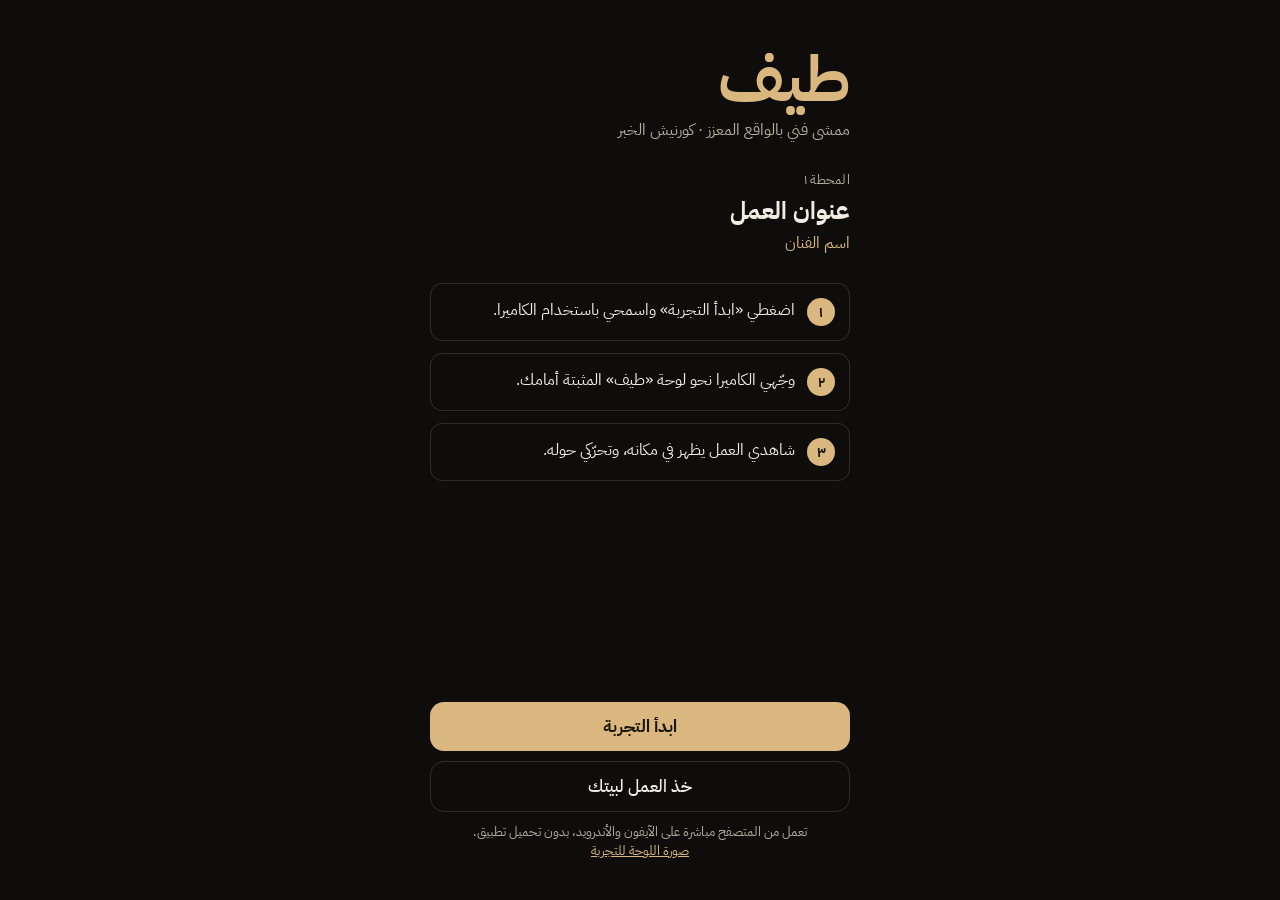
<file: index.html>
<!doctype html>
<html lang="ar" dir="rtl">
<head>
  <meta charset="utf-8" />
  <meta name="viewport" content="width=device-width, initial-scale=1, viewport-fit=cover" />
  <title>طيف | ممشى فني بالواقع المعزز</title>
  <meta name="theme-color" content="#0e0d0b" />
  <link rel="stylesheet" href="style.css" />
  <script src="config.js"></script>
</head>
<body>
  <main class="landing">
    <header>
      <h1 class="brand">طيف</h1>
      <p class="tagline">ممشى فني بالواقع المعزز · كورنيش الخبر</p>
    </header>

    <section class="station">
      <div class="station-label" id="station-label">المحطة ١</div>
      <h2 id="title"></h2>
      <p class="artist" id="artist"></p>
    </section>

    <ol class="steps">
      <li><span class="n">١</span><span>اضغطي «ابدأ التجربة» واسمحي باستخدام الكاميرا.</span></li>
      <li><span class="n">٢</span><span>وجّهي الكاميرا نحو لوحة «طيف» المثبتة أمامك.</span></li>
      <li><span class="n">٣</span><span>شاهدي العمل يظهر في مكانه، وتحرّكي حوله.</span></li>
    </ol>

    <div class="actions">
      <a class="btn" href="ar.html" onclick="tayfTrack('start')">ابدأ التجربة</a>
      <a class="btn ghost" href="home.html">خذ العمل لبيتك</a>
      <p class="fineprint">
        تعمل من المتصفح مباشرة على الآيفون والأندرويد، بدون تحميل تطبيق.
        <br /><a href="assets/card.png" target="_blank">صورة اللوحة للتجربة</a>
      </p>
    </div>
  </main>

  <script>
    const a = window.TAYF.artwork;
    document.getElementById("title").textContent = a.title;
    document.getElementById("artist").textContent = a.artist;
    tayfTrack("landing_view", { ref: document.referrer || "qr" });
  </script>
</body>
</html>
</file>
<file: style.css>
@import url("https://fonts.googleapis.com/css2?family=IBM+Plex+Sans+Arabic:wght@400;500;700&display=swap");

:root {
  --bg: #0e0d0b;
  --ink: #f3ece0;
  --muted: #b8ad9b;
  --sand: #d9b77e;
  --sand-deep: #b38b4d;
  --line: rgba(243, 236, 224, 0.14);
  --card: rgba(20, 18, 15, 0.86);
}

* { box-sizing: border-box; }

html, body {
  margin: 0;
  background: var(--bg);
  color: var(--ink);
  font-family: "IBM Plex Sans Arabic", system-ui, sans-serif;
  -webkit-font-smoothing: antialiased;
}

a { color: var(--sand); }

.btn {
  display: block;
  width: 100%;
  padding: 16px 20px;
  border: 0;
  border-radius: 14px;
  background: var(--sand);
  color: #1a140a;
  font: 700 17px/1 "IBM Plex Sans Arabic", sans-serif;
  text-align: center;
  text-decoration: none;
  cursor: pointer;
}
.btn.ghost {
  background: transparent;
  color: var(--ink);
  border: 1px solid var(--line);
  font-weight: 500;
}

/* ===== Landing ===== */
.landing {
  max-width: 460px;
  margin: 0 auto;
  padding: 48px 20px 40px;
  min-height: 100vh;
  display: flex;
  flex-direction: column;
  gap: 28px;
}
.brand { font-size: 64px; font-weight: 700; line-height: 1; margin: 0; color: var(--sand); }
.tagline { margin: 6px 0 0; color: var(--muted); font-size: 16px; }
.station-label { font-size: 13px; color: var(--muted); letter-spacing: 0.02em; }
.station h2 { margin: 4px 0 2px; font-size: 24px; }
.station .artist { color: var(--sand); margin: 0; }
.steps { list-style: none; padding: 0; margin: 0; display: grid; gap: 12px; }
.steps li {
  display: flex; gap: 12px; align-items: flex-start;
  padding: 14px; border: 1px solid var(--line); border-radius: 12px;
}
.steps .n {
  flex: none; width: 28px; height: 28px; border-radius: 50%;
  display: grid; place-items: center;
  background: var(--sand); color: #1a140a; font-weight: 700; font-size: 14px;
}
.actions { display: grid; gap: 10px; margin-top: auto; }
.fineprint { color: var(--muted); font-size: 13px; text-align: center; margin: 0; }

/* ===== AR overlays ===== */
.overlay {
  position: fixed; inset: 0; z-index: 10;
  display: flex; align-items: center; justify-content: center;
  pointer-events: none;
}
.overlay.hidden { display: none; }
.loading {
  background: var(--bg); flex-direction: column; gap: 14px;
  pointer-events: auto;
}
.spinner {
  width: 36px; height: 36px; border-radius: 50%;
  border: 3px solid var(--line); border-top-color: var(--sand);
  animation: spin 0.9s linear infinite;
}
@keyframes spin { to { transform: rotate(360deg); } }

.scan-frame {
  width: 62vw; max-width: 300px; aspect-ratio: 1;
  border: 2px dashed rgba(217, 183, 126, 0.85);
  border-radius: 18px;
  animation: pulse 2s ease-in-out infinite;
}
@keyframes pulse { 50% { opacity: 0.45; transform: scale(0.97); } }
.scan-hint {
  position: fixed; bottom: 36px; left: 16px; right: 16px; z-index: 11;
  text-align: center; padding: 12px 16px; border-radius: 12px;
  background: var(--card); font-size: 15px;
}
.scan-hint.hidden { display: none; }

.info-sheet {
  position: fixed; left: 12px; right: 12px; bottom: 12px; z-index: 12;
  padding: 18px 18px 16px; border-radius: 18px;
  background: var(--card);
  backdrop-filter: blur(8px); -webkit-backdrop-filter: blur(8px);
  border: 1px solid var(--line);
  transform: translateY(130%); transition: transform 0.35s ease;
}
.info-sheet.show { transform: translateY(0); }
.info-sheet h3 { margin: 0; font-size: 20px; }
.info-sheet .artist { color: var(--sand); margin: 2px 0 8px; font-size: 14px; }
.info-sheet p { margin: 0 0 14px; color: var(--muted); font-size: 14px; line-height: 1.6; }

.error-box {
  pointer-events: auto; background: var(--bg); flex-direction: column;
  gap: 14px; padding: 24px; text-align: center;
}

.back-link {
  position: fixed; top: 14px; right: 14px; z-index: 13;
  padding: 8px 14px; border-radius: 999px; background: var(--card);
  color: var(--ink); text-decoration: none; font-size: 14px;
}

/* ===== Home version ===== */
.home { max-width: 520px; margin: 0 auto; padding: 24px 16px 32px; }
.home model-viewer {
  width: 100%; height: 62vh; background: #171510; border-radius: 18px;
  --poster-color: transparent;
}
.home .note { color: var(--muted); font-size: 14px; line-height: 1.6; }
.ar-btn {
  position: absolute; bottom: 14px; left: 50%; transform: translateX(-50%);
  width: auto; padding: 12px 22px;
}
</file>
